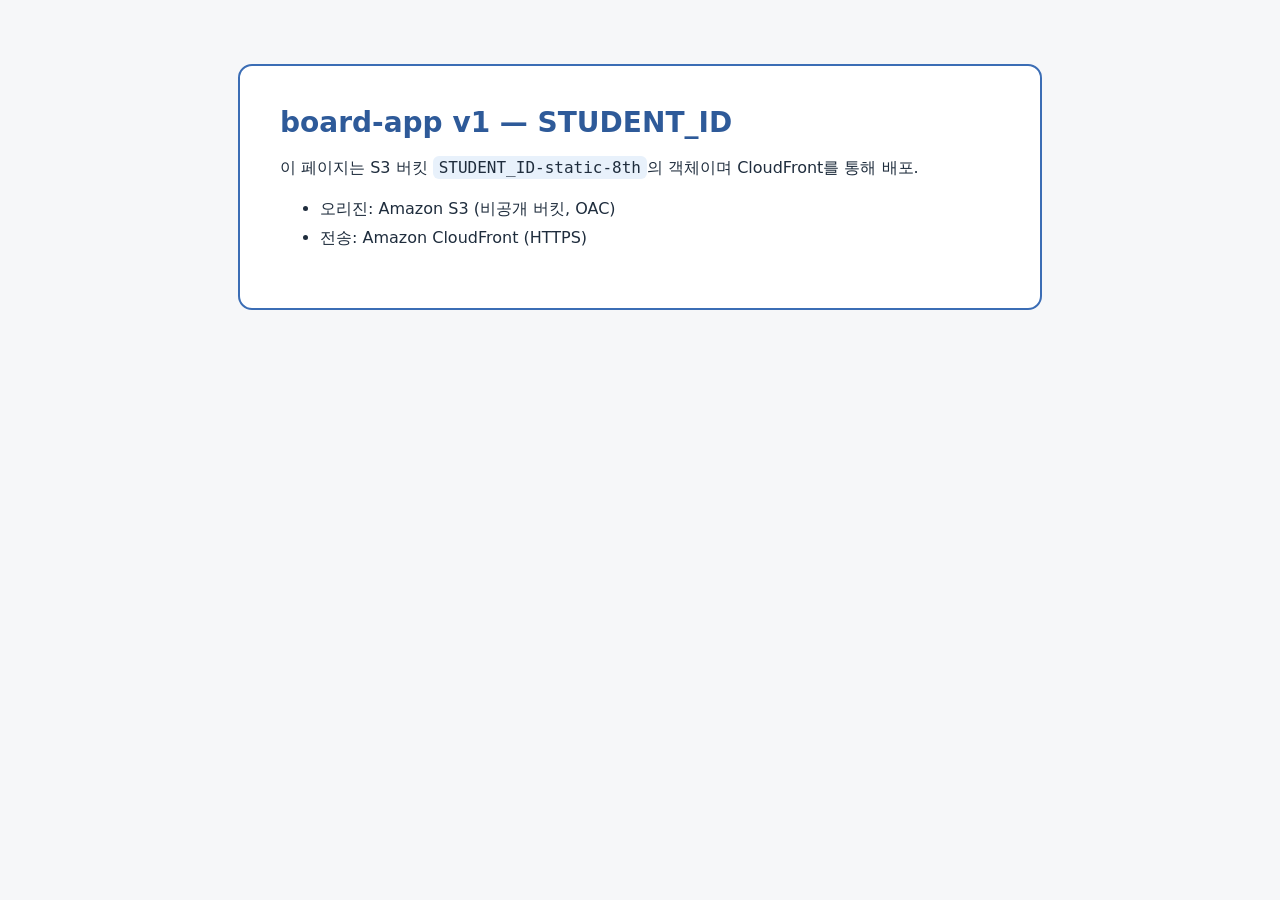
<file: s3/index.html>
<!DOCTYPE html>
<html lang="ko">

<head>
  <meta charset="UTF-8">
  <meta name="viewport" content="width=device-width, initial-scale=1">
  <title>board-app — STUDENT_ID</title>
  <link rel="stylesheet" href="style.css">
</head>

<body>
  <main>
    <h1>board-app v1 — STUDENT_ID</h1>
    <p>이 페이지는 S3 버킷 <code>STUDENT_ID-static-8th</code>의 객체이며 CloudFront를 통해 배포.</p>
    <ul>
      <li>오리진: Amazon S3 (비공개 버킷, OAC)</li>
      <li>전송: Amazon CloudFront (HTTPS)</li>
    </ul>
  </main>
</body>

</html>
</file>
<file: s3/style.css>
body { margin: 0; font-family: "Noto Sans KR", system-ui, sans-serif; background: #f6f7f9; color: #1f2d3d; }
main { max-width: 720px; margin: 64px auto; padding: 40px; background: #fff; border: 2px solid #3b6db5; border-radius: 14px; }
h1 { margin-top: 0; color: #2e5a99; font-size: 28px; }
code { background: #e8f1fb; padding: 2px 6px; border-radius: 6px; font-family: "DejaVu Sans Mono", monospace; }
li { line-height: 1.8; }
a { color: #2e8b6a; }
</file>
